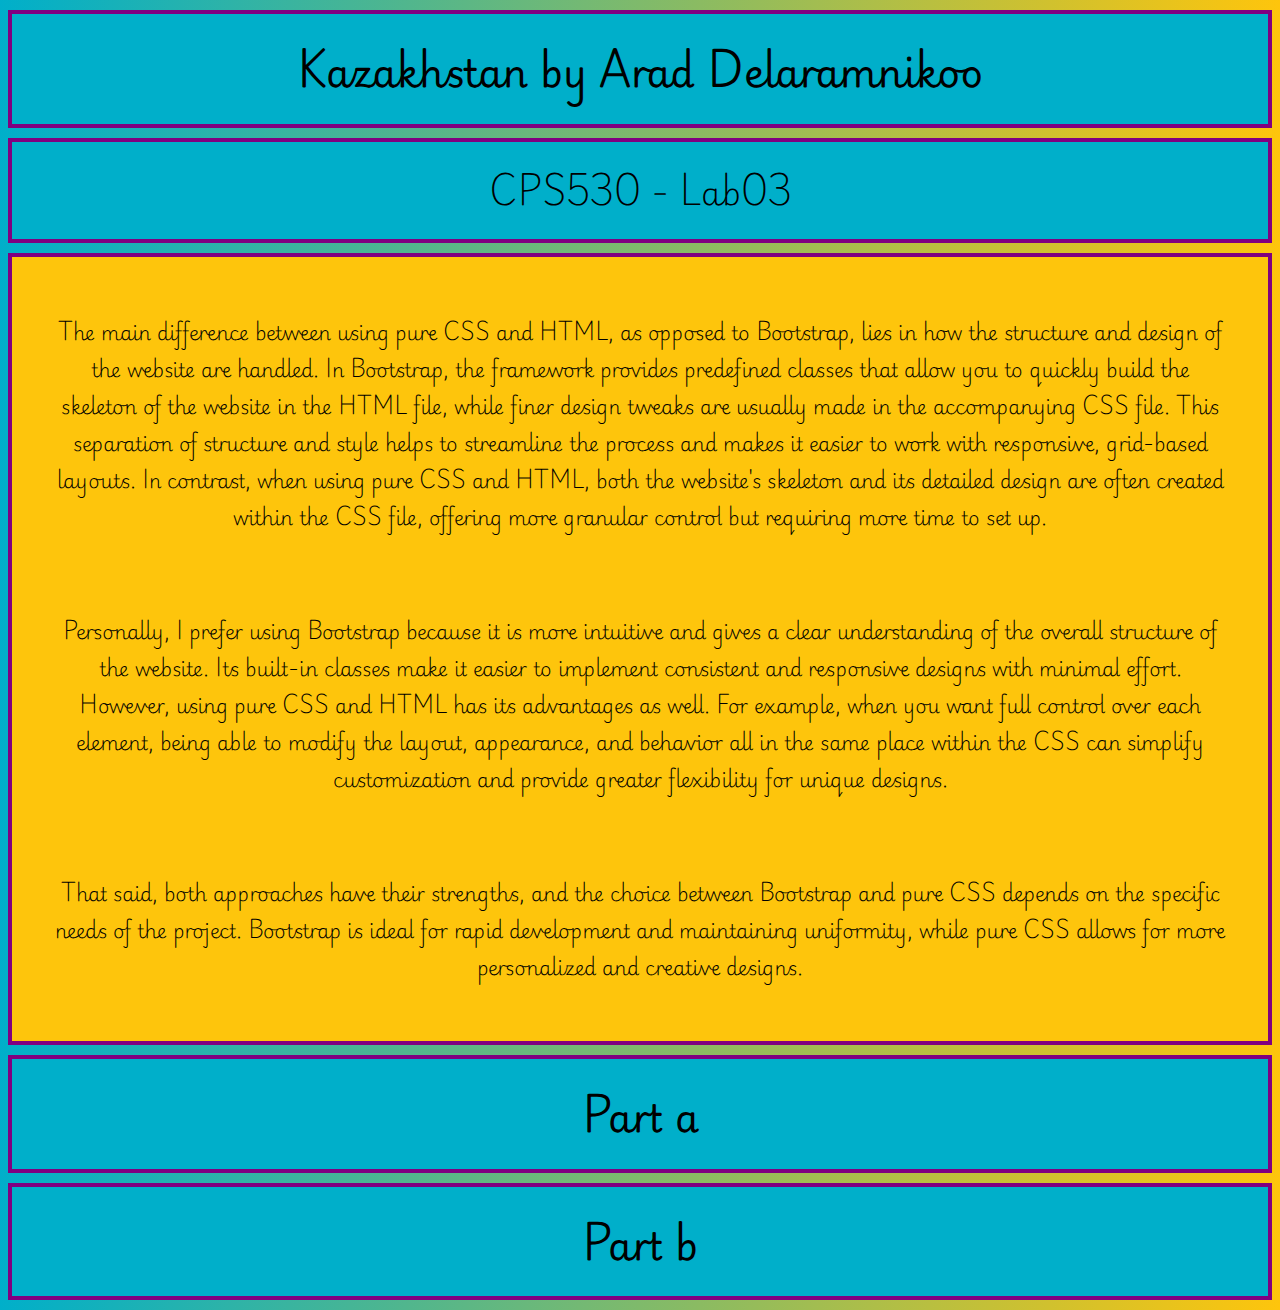
<file: lab03/index.html>
<!DOCTYPE html>

<html>
<head>
    <link rel="preconnect" href="https://fonts.googleapis.com">
    <link rel="preconnect" href="https://fonts.gstatic.com" crossorigin>
    <link href="https://fonts.googleapis.com/css2?family=Playwrite+NG+Modern:wght@100..400&display=swap" rel="stylesheet">  

    <link rel='stylesheet' href='./Style.css'>

    <meta name="viewport" content="width=device-width, initial-scale=1.0, shrink-to-fit=no">
    <link rel="stylesheet" href="https://stackpath.bootstrapcdn.com/bootstrap/4.1.3/css/bootstrap.min.css" integrity="sha384-MCw98/SFnGE8fJT3GXwEOngsV7Zt27NXFoaoApmYm81iuXoPkFOJwJ8ERdknLPMO" crossorigin="anonymous">

    <title>Lab03</title>
</head>

<body>
    <div class="container">
        <div class="row">
            <div class="col" id="header">
                <h1>Kazakhstan by Arad Delaramnikoo</h1>
            </div>
        </div>

        <div class="row">
            <div class="col" id="header">
                <h2>CPS530 - Lab03</h2>
            </div>
        </div>

        <div class="row">
            <div class="col" id="description">
                <p>The main difference between using pure CSS and HTML, as opposed to Bootstrap, lies in how the structure and design of the website are handled. In Bootstrap, the framework 
                    provides predefined classes that allow you to quickly build the skeleton of the website in the HTML file, while finer design tweaks are usually made in the accompanying 
                    CSS file. This separation of structure and style helps to streamline the process and makes it easier to work with responsive, grid-based layouts. In contrast, when using 
                    pure CSS and HTML, both the website's skeleton and its detailed design are often created within the CSS file, offering more granular control but requiring more time to set 
                    up. </p>

                <p>Personally, I prefer using Bootstrap because it is more intuitive and gives a clear understanding of the overall structure of the website. Its built-in classes make it 
                    easier to implement consistent and responsive designs with minimal effort. However, using pure CSS and HTML has its advantages as well. For example, when you want full 
                    control over each element, being able to modify the layout, appearance, and behavior all in the same place within the CSS can simplify customization and provide greater 
                    flexibility for unique designs.</p>
                    
                <p>That said, both approaches have their strengths, and the choice between Bootstrap and pure CSS depends on the specific needs of the project. Bootstrap is ideal for rapid 
                    development and maintaining uniformity, while pure CSS allows for more personalized and creative designs.</p>
            </div>
            </div>

        <div class="row">
            <div class="col-6" id="link">
                <a href="./PartA/lab03a.html" class="box-link" target="_blank">
                    <h1>Part a</h1>
                </a>
            </div>
            <div class="col-6" id="link">
                <a href="./PartB/lab03b.html" class="box-link" target="_blank">
                    <h1>Part b</h1>
                </a>
            </div>
        </div>
    </div>

    <script src="https://code.jquery.com/jquery-3.3.1.slim.min.js" integrity="sha384-q8i/X+965DzO0rT7abK41JStQIAqVgRVzpbzo5smXKp4YfRvH+8abtTE1Pi6jizo" crossorigin="anonymous"></script>
    <script src="https://cdnjs.cloudflare.com/ajax/libs/popper.js/1.14.3/umd/popper.min.js" integrity="sha384-ZMP7rVo3mIykV+2+9J3UJ46jBk0WLaUAdn689aCwoqbBJiSnjAK/l8WvCWPIPm49" crossorigin="anonymous"></script>
    <script src="https://stackpath.bootstrapcdn.com/bootstrap/4.1.3/js/bootstrap.min.js" integrity="sha384-ChfqqxuZUCnJSK3+MXmPNIyE6ZbWh2IMqE241rYiqJxyMiZ6OW/JmZQ5stwEULTy" crossorigin="anonymous"></script>

</body>
</html>
</file>
<file: lab03/Style.css>
* {
    font-family: "Playwrite NG Modern", cursive;
    box-sizing: border-box;
    text-align: center;
    font-weight: 200;
}



body {
    background: linear-gradient(to right, #00AFCA, #FEC50C);
}


#header {
    background-color: #00AFCA;
    border: 4px solid purple;
    margin: 10px 0;
    padding: 5px;
}

#header h1{
    margin: 1vw 0;
    font-size: 3vw;
    font-weight: bold;
}

#header h2{
    margin: 1vw 0;
    font-size: 2.5vw;

}

#description {
    background-color: #FEC50C;
    border: 4px solid purple;
    margin: 10px 0;
    padding: 5px;
}

#link {
    background-color: #00AFCA;
    border: 4px solid purple;
    margin: 10px 0;
    padding: 5px;
    transition: background-color 0.5s ease;
}

p {
    margin: 2vw 10px;
    padding: 2vw;
    font-size: 1.5vw;
}

#link h1{
    margin: 1vw 0;
    font-size: 3vw;
    font-weight: bold;
}

.box-link {
    display: block;             
    text-decoration: none;      
    color: inherit;             
}


#link:hover {
    background-color: #FEC50C;

}
</file>
